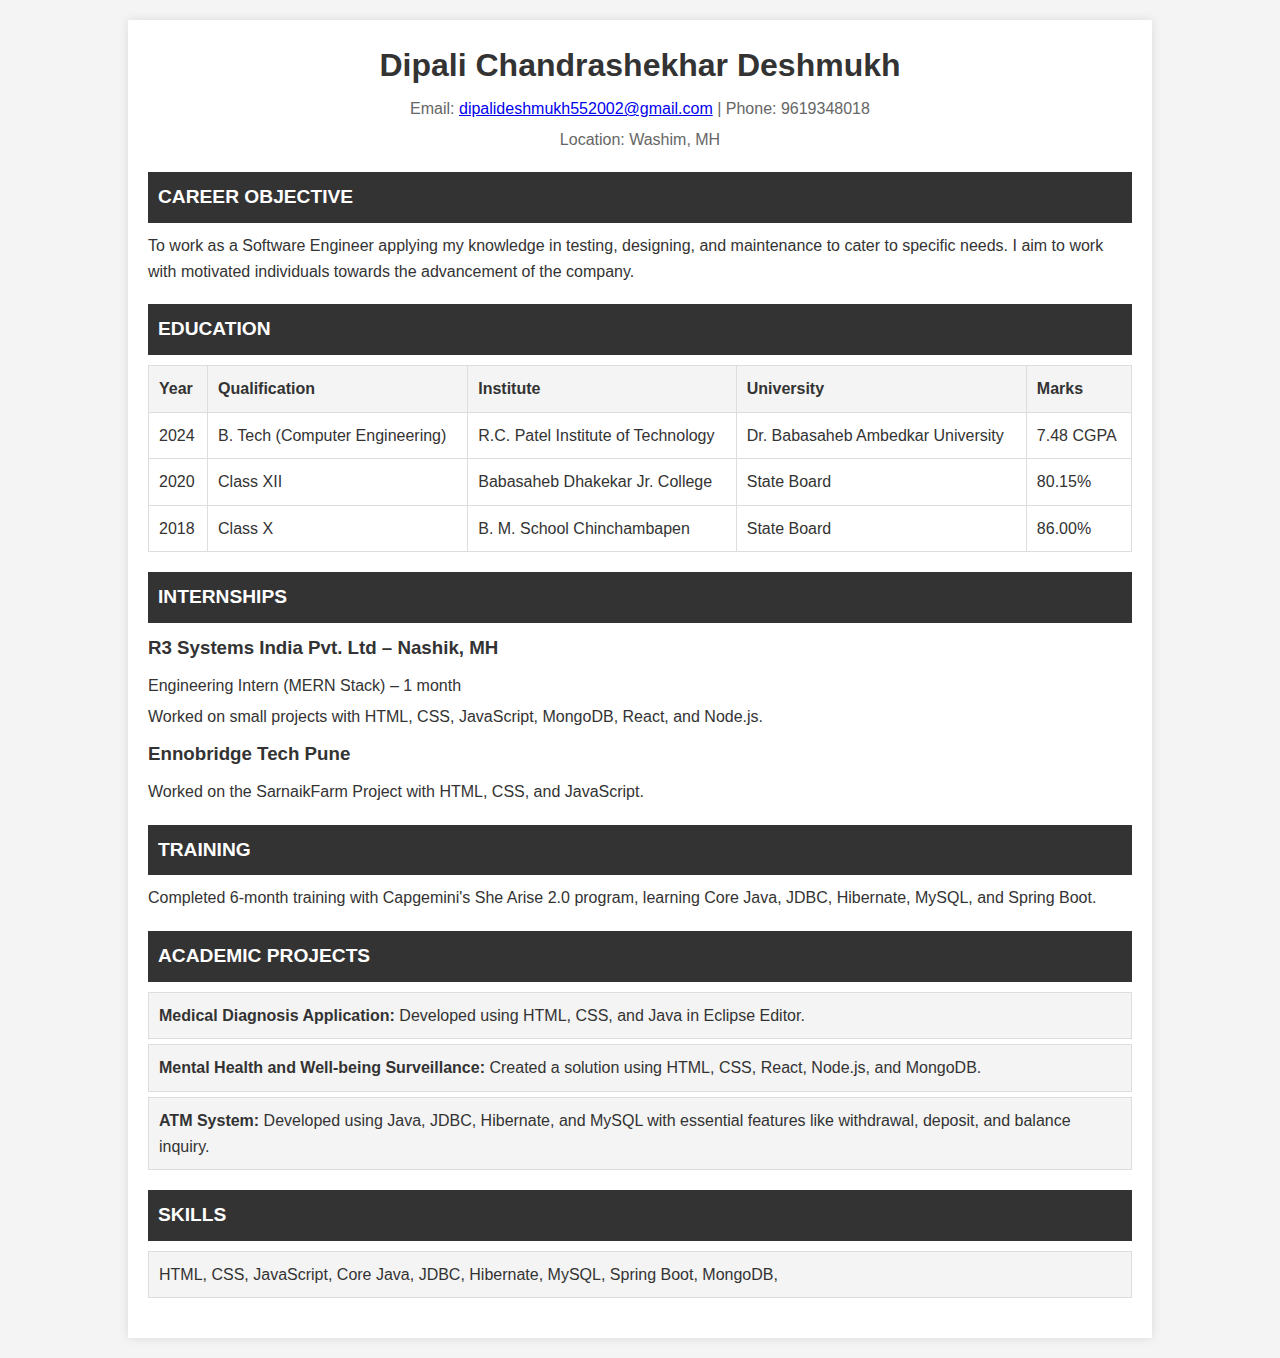
<file: index.html>
<!DOCTYPE html>
<html lang="en">
<head>
    <meta charset="UTF-8">
    <meta name="viewport" content="width=device-width, initial-scale=1.0">
    <meta http-equiv="X-UA-Compatible" content="IE=edge">
    <title>Dipali Deshmukh - Resume</title>
    <link rel="stylesheets" href="resources/css/style.css">
</head>
<style>
    * {
        margin: 0;
        padding: 0;
        box-sizing: border-box;
    }
    
    body {
        font-family: Arial, sans-serif;
        line-height: 1.6;
        background-color: #f4f4f4;
        color: #333;
    }
    
    .resume-container {
        width: 80%;
        margin: 20px auto;
        background: #fff;
        padding: 20px;
        box-shadow: 0 0 10px rgba(0, 0, 0, 0.1);
    }
    
    header {
        text-align: center;
        margin-bottom: 20px;
    }
    
    header h1 {
        font-size: 2em;
        color: #333;
    }
    
    header p {
        font-size: 1em;
        color: #666;
    }
    
    section {
        margin-bottom: 20px;
    }
    
    h2 {
        background-color: #333;
        color: #fff;
        padding: 10px;
        text-transform: uppercase;
        font-size: 1.2em;
        margin-bottom: 10px;
    }
    
    ul {
        list-style: none;
        margin: 10px 0;
    }
    
    ul li {
        background: #f4f4f4;
        margin: 5px 0;
        padding: 10px;
        border: 1px solid #ddd;
    }
    
    table {
        width: 100%;
        border-collapse: collapse;
        margin-bottom: 20px;
    }
    
    table th, table td {
        border: 1px solid #ddd;
        padding: 10px;
        text-align: left;
    }
    
    table th {
        background-color: #f4f4f4;
    }
    
    h3 {
        color: #333;
        margin: 10px 0;
    }
    
    p {
        margin: 5px 0;
    }
    
    @media (max-width: 768px) {
        .resume-container {
            width: 100%;
            padding: 10px;
        }
    
        header h1 {
            font-size: 1.5em;
        }
    
        h2 {
            font-size: 1em;
        }
    }
    
</style>
<body>
    <div class="resume-container">
        <header>
            <h1>Dipali Chandrashekhar Deshmukh</h1>
            <p>Email: <a href="mailto:dipalideshmukh552002@gmail.com">dipalideshmukh552002@gmail.com</a> | Phone: 9619348018</p>
            <p>Location: Washim, MH</p>
        </header>

        <section class="career-objective">
            <h2>Career Objective</h2>
            <p>To work as a Software Engineer applying my knowledge in testing, designing, and maintenance to cater to specific needs. I aim to work with motivated individuals towards the advancement of the company.</p>
        </section>

       

        <section class="education">
            <h2>Education</h2>
            <table>
                <tr>
                    <th>Year</th>
                    <th>Qualification</th>
                    <th>Institute</th>
                    <th>University</th>
                    <th>Marks</th>
                </tr>
                <tr>
                    <td>2024</td>
                    <td>B. Tech (Computer Engineering)</td>
                    <td>R.C. Patel Institute of Technology</td>
                    <td>Dr. Babasaheb Ambedkar University</td>
                    <td>7.48 CGPA</td>
                </tr>
                <tr>
                    <td>2020</td>
                    <td>Class XII</td>
                    <td>Babasaheb Dhakekar Jr. College</td>
                    <td>State Board</td>
                    <td>80.15%</td>
                </tr>
                <tr>
                    <td>2018</td>
                    <td>Class X</td>
                    <td>B. M. School Chinchambapen</td>
                    <td>State Board</td>
                    <td>86.00%</td>
                </tr>
            </table>
        </section>

        <section class="experience">
            <h2>Internships</h2>
            <div>
                <h3>R3 Systems India Pvt. Ltd – Nashik, MH</h3>
                <p>Engineering Intern (MERN Stack) – 1 month</p>
                <p>Worked on small projects with HTML, CSS, JavaScript, MongoDB, React, and Node.js.</p>
            </div>
            <div>
                <h3>Ennobridge Tech Pune</h3>
                <p>Worked on the SarnaikFarm Project with HTML, CSS, and JavaScript.</p>
            </div>
        </section>

        <section class="training">
            <h2>Training</h2>
            <p>Completed 6-month training with Capgemini's She Arise 2.0 program, learning Core Java, JDBC, Hibernate, MySQL, and Spring Boot.</p>
        </section>

        <section class="projects">
            <h2>Academic Projects</h2>
            <ul>
                <li><strong>Medical Diagnosis Application:</strong> Developed using HTML, CSS, and Java in Eclipse Editor.</li>
                <li><strong>Mental Health and Well-being Surveillance:</strong> Created a solution using HTML, CSS, React, Node.js, and MongoDB.</li>
                <li><strong>ATM System:</strong> Developed using Java, JDBC, Hibernate, and MySQL with essential features like withdrawal, deposit, and balance inquiry.</li>
            </ul>
        </section>

        <section class="skills">
            <h2>Skills</h2>
            <ul>
                <li>HTML, CSS, JavaScript, Core Java, JDBC, Hibernate, MySQL, Spring Boot, MongoDB, </li>
                
            </ul>
        </section>
    </div>
</body>
</html>
</file>
